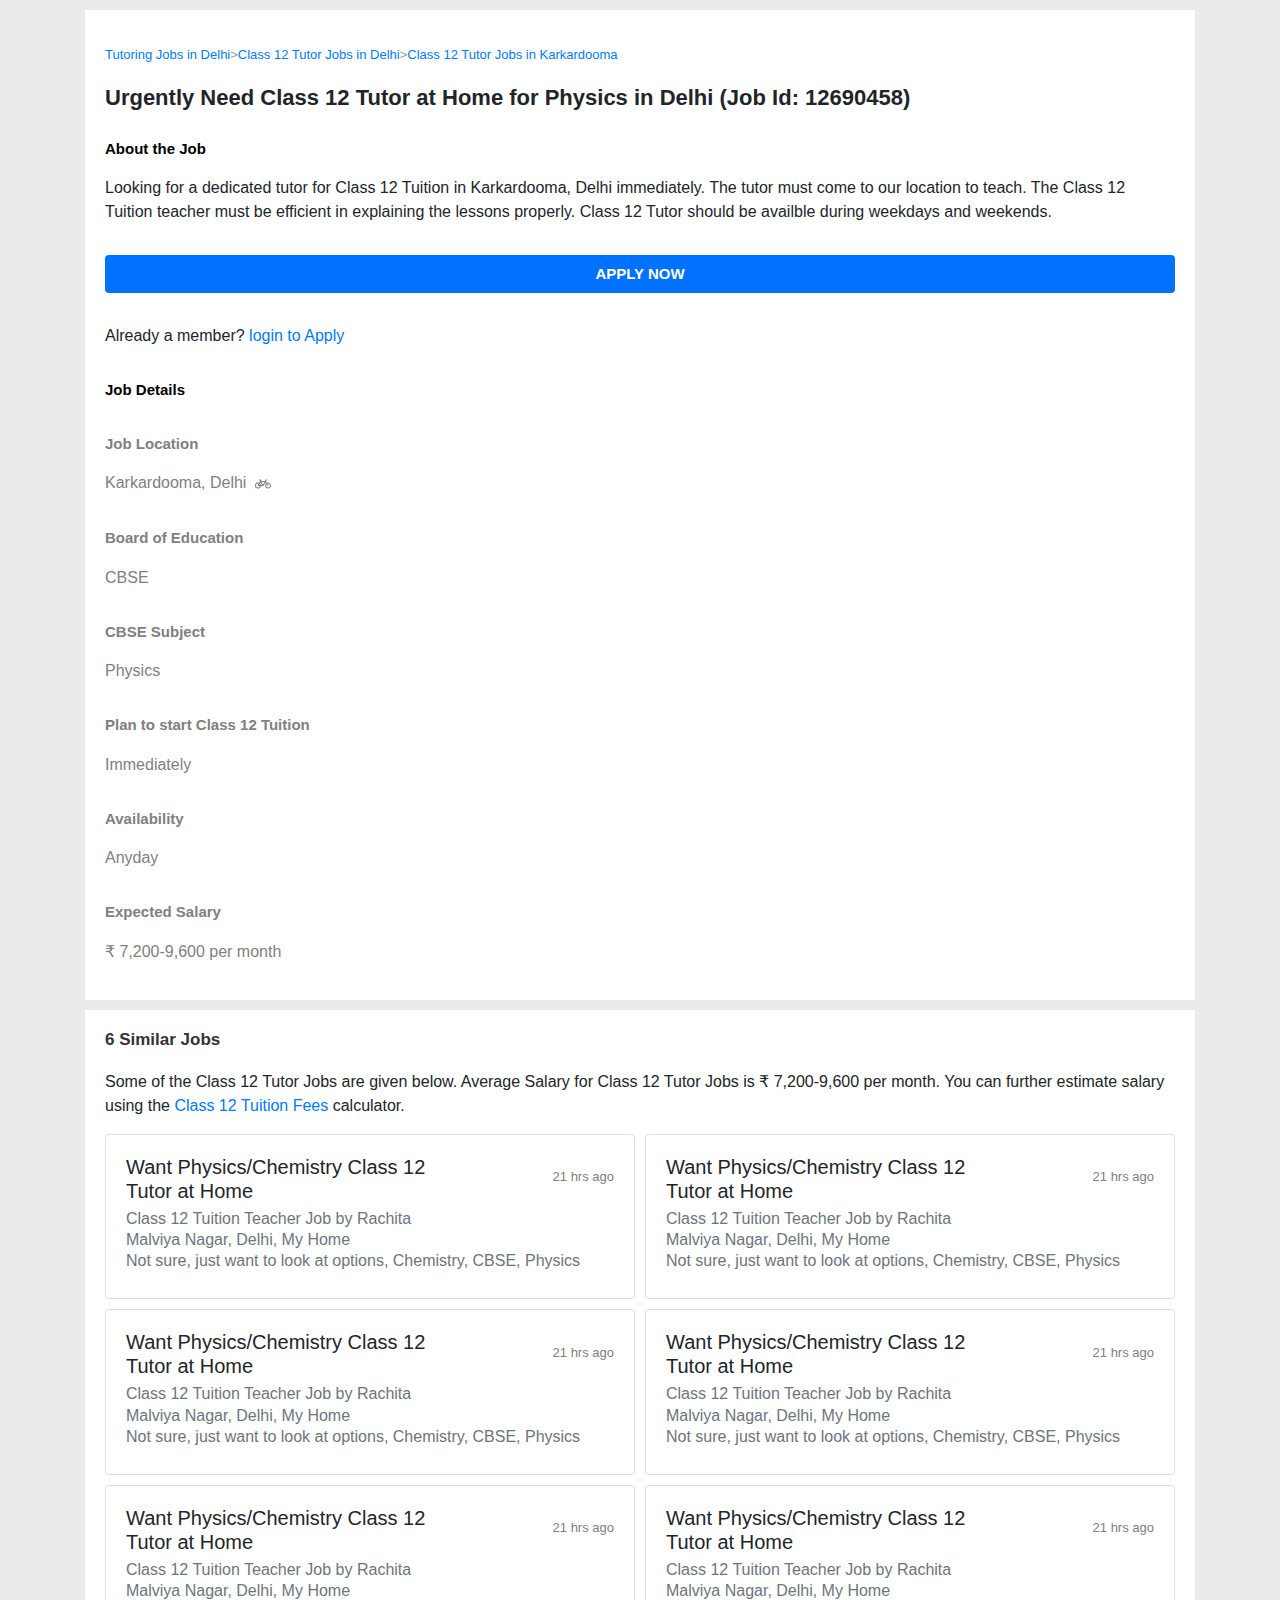
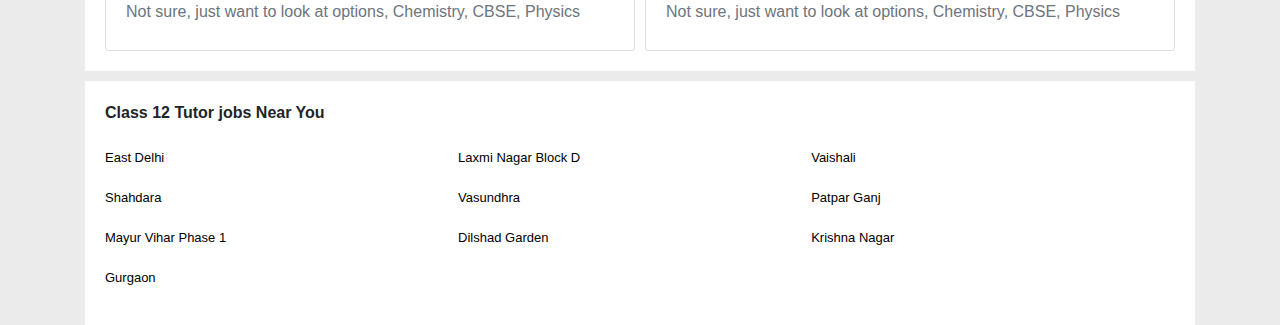
<file: index2.html>
<!doctype html>
<html lang="en">

<head>
    <!-- Required meta tags -->
    <meta charset="utf-8">
    <meta name="viewport" content="width=device-width, initial-scale=1, shrink-to-fit=no">

    <!-- Bootstrap CSS -->
    <link rel="stylesheet" href="https://cdn.jsdelivr.net/npm/bootstrap@4.3.1/dist/css/bootstrap.min.css"
        integrity="sha384-ggOyR0iXCbMQv3Xipma34MD+dH/1fQ784/j6cY/iJTQUOhcWr7x9JvoRxT2MZw1T" crossorigin="anonymous">
    <link rel="stylesheet" href="style.css">

    <title>Hello, world!</title>
    <style>
     
    </style>
</head>

<body>
    <div class="seoBgImg">
       
        <div>
            <div class="container " style="margin-top:10px;position: relative;">
                <div class="professional-block bg-white shadowDiv "  style="padding: 20px;">
                    <div class="breadcrumb " style="padding-left: 0px ;"> <a href="#">Tutoring Jobs in Delhi</a>&gt; <a href="#">Class 12 Tutor Jobs in Delhi </a>
                        &gt;
                        <a href="">Class 12 Tutor Jobs in Karkardooma</a> </div>

                        <h1 class="head-tag"> Urgently Need Class 12 Tutor at Home for Physics in Delhi (Job Id: 12690458)</h1>
                        <div class="container-body both">
                            <p class="details-head loud">About the Job</p>
                            <p class="details-info mt-15">Looking for a dedicated tutor for Class 12 Tuition in Karkardooma, Delhi immediately. The tutor must come to our location to teach. The Class 12 Tuition teacher must be efficient in explaining the lessons properly. Class 12 Tutor should be availble during weekdays and weekends.</p>
                            <div class="apply-block applyTop"> <p class="left-center"> <a href="" class="btn-block" style="color: white;">Apply Now</a> </p> <p class="left-center"> <span class="span-class">Already a member?</span> <a href="" class="btn-text">login to Apply</a> </p> </div>
                            <p class="details-head loud"><strong>Job Details</strong></p>
                            <div> <p class="details-head" style="color: gray;">Job Location</p> <p class="details-info" style="display:flex;color: grey;"> Karkardooma, Delhi &nbsp; <svg xmlns="http://www.w3.org/2000/svg" width="16" height="25" fill="currentColor" class="bi bi-bicycle" viewBox="0 0 16 16">
                                <path d="M4 4.5a.5.5 0 0 1 .5-.5H6a.5.5 0 0 1 0 1v.5h4.14l.386-1.158A.5.5 0 0 1 11 4h1a.5.5 0 0 1 0 1h-.64l-.311.935.807 1.29a3 3 0 1 1-.848.53l-.508-.812-2.076 3.322A.5.5 0 0 1 8 10.5H5.959a3 3 0 1 1-1.815-3.274L5 5.856V5h-.5a.5.5 0 0 1-.5-.5zm1.5 2.443-.508.814c.5.444.85 1.054.967 1.743h1.139L5.5 6.943zM8 9.057 9.598 6.5H6.402L8 9.057zM4.937 9.5a1.997 1.997 0 0 0-.487-.877l-.548.877h1.035zM3.603 8.092A2 2 0 1 0 4.937 10.5H3a.5.5 0 0 1-.424-.765l1.027-1.643zm7.947.53a2 2 0 1 0 .848-.53l1.026 1.643a.5.5 0 1 1-.848.53L11.55 8.623z"/>
                              </svg> </p> <p class="details-head" style="color: gray;">Board of Education</p> <p class="details-info" style="color: gray;"> CBSE </p> <p class="details-head" style="color: gray;">CBSE Subject</p> <p class="details-info" style="color: gray;"> Physics </p> <p class="details-head" style="color: gray;">Plan to start Class 12 Tuition</p> <p class="details-info" style="color: gray;"> Immediately </p> <p class="details-head" style="color: gray;">Availability</p> <p class="details-info" style="color: gray;">Anyday</p> </div>
                              <div> <p class="details-head" style="color: gray;">Expected Salary</p> <p class="details-info" style="color: gray;"> ₹ 7,200-9,600 per month </p> </div>
                        </div>
                   
                </div>

            </div>
            <div class="container " style="margin-top:10px;position: relative;">
                <div class="professional-block bg-white shadowDiv "  style="padding: 20px;">
                    <div class="filterTop"> <h2 class="detailTitle display-IB">6 Similar Jobs</h2> <div class="floatRight display-IB filterType"> <span class="icon-filter"> </span></div> </div>
                    <p class="fontSize15 mb-20"> Some of the Class 12 Tutor Jobs are given below. Average Salary for Class 12 Tutor Jobs is ₹ 7,200-9,600 per month. You can further estimate salary using the <a href=" " class="feeCategoryLink tvGrey bold fontSize15">Class 12 Tuition Fees</a> calculator. </p>
                    <div class="dogrid" style="display: grid;grid-template-columns: auto auto;gap: 10px;">
                        <div class="card" >
                            <div class="card-body">
                              <div style="display: flex;align-items: center;justify-content: space-between;"><h5 class="card-title" style="width: 340px;">Want Physics/Chemistry Class 12 Tutor at Home</h5><p  class="dohide"style="font-size: 13px;color: gray;">21 hrs ago</p></div>
                              <h6 class="card-subtitle mb-2 text-muted">Class 12 Tuition Teacher Job by Rachita</h6>
                              <h6 class="card-subtitle mb-2 text-muted"> Malviya Nagar, Delhi, My Home </h6>
                              <h6 class="card-subtitle mb-2 text-muted">  Not sure, just want to look at options, Chemistry, CBSE, Physics </h6>

                            
                            </div>
                          </div> 
                          <div class="card" >
                            <div class="card-body">
                              <div style="display: flex;align-items: center;justify-content: space-between;"><h5 class="card-title"style="width: 340px;">Want Physics/Chemistry Class 12 Tutor at Home</h5><p class="dohide" style="font-size: 13px;color: gray;">21 hrs ago</p></div>
                              <h6 class="card-subtitle mb-2 text-muted">Class 12 Tuition Teacher Job by Rachita</h6>
                              <h6 class="card-subtitle mb-2 text-muted"> Malviya Nagar, Delhi, My Home </h6>
                              <h6 class="card-subtitle mb-2 text-muted">  Not sure, just want to look at options, Chemistry, CBSE, Physics </h6>

                            
                            </div>
                          </div> 
                          <div class="card" >
                            <div class="card-body">
                              <div style="display: flex;align-items: center;justify-content: space-between;"><h5 class="card-title"style="width: 340px;">Want Physics/Chemistry Class 12 Tutor at Home</h5><p  class="dohide"style="font-size: 13px;color: gray;">21 hrs ago</p></div>
                              <h6 class="card-subtitle mb-2 text-muted">Class 12 Tuition Teacher Job by Rachita</h6>
                              <h6 class="card-subtitle mb-2 text-muted"> Malviya Nagar, Delhi, My Home </h6>
                              <h6 class="card-subtitle mb-2 text-muted">  Not sure, just want to look at options, Chemistry, CBSE, Physics </h6>

                            
                            </div>
                          </div> 
                          <div class="card" >
                            <div class="card-body">
                              <div style="display: flex;align-items: center;justify-content: space-between;"><h5 class="card-title"style="width: 340px;">Want Physics/Chemistry Class 12 Tutor at Home</h5><p class="dohide"style="font-size: 13px;color: gray;">21 hrs ago</p></div>
                              <h6 class="card-subtitle mb-2 text-muted">Class 12 Tuition Teacher Job by Rachita</h6>
                              <h6 class="card-subtitle mb-2 text-muted"> Malviya Nagar, Delhi, My Home </h6>
                              <h6 class="card-subtitle mb-2 text-muted">  Not sure, just want to look at options, Chemistry, CBSE, Physics </h6>

                            
                            </div>
                          </div> 
                          <div class="card" >
                            <div class="card-body">
                              <div style="display: flex;align-items: center;justify-content: space-between;"><h5 class="card-title"style="width: 340px;">Want Physics/Chemistry Class 12 Tutor at Home</h5><p class="dohide" style="font-size: 13px;color: gray;">21 hrs ago</p></div>
                              <h6 class="card-subtitle mb-2 text-muted">Class 12 Tuition Teacher Job by Rachita</h6>
                              <h6 class="card-subtitle mb-2 text-muted"> Malviya Nagar, Delhi, My Home </h6>
                              <h6 class="card-subtitle mb-2 text-muted">  Not sure, just want to look at options, Chemistry, CBSE, Physics </h6>

                            
                            </div>
                          </div> 
                          <div class="card" >
                            <div class="card-body">
                              <div style="display: flex;align-items: center;justify-content: space-between;"><h5 class="card-title"style="width: 340px;">Want Physics/Chemistry Class 12 Tutor at Home</h5><p class="dohide" style="font-size: 13px;color: gray;"> 21 hrs ago</p></div>
                              <h6 class="card-subtitle mb-2 text-muted">Class 12 Tuition Teacher Job by Rachita</h6>
                              <h6 class="card-subtitle mb-2 text-muted"> Malviya Nagar, Delhi, My Home </h6>
                              <h6 class="card-subtitle mb-2 text-muted">  Not sure, just want to look at options, Chemistry, CBSE, Physics </h6>

                            
                            </div>
                          </div> 
                    </div>
                    
                   
                </div>

            </div>
            <div class="container " style="margin-top:10px;position: relative;">
                <div class="professional-block bg-white shadowDiv "  style="padding: 20px;">
               <div>
                <div style="margin-bottom: 20px;">
                    <strong>  Class 12 Tutor jobs Near You</strong>
               </div>
               <div style="display:grid;grid-template-columns: 33% 33% 33%">
                  <div style="display: flex;flex-direction: column;">
                      <p><a href="" style="color:black;font-size:13px;line-height:2px">   East Delhi   </a></p>
                      <p><a href="" style="color:black;font-size:13px;line-height:2px">    Shahdara    </a></p>
                      <p><a href="" style="color:black;font-size:13px;line-height:2px">    Mayur Vihar Phase 1    </a></p>
                      <p><a href="" style="color:black;font-size:13px;line-height:2px">   Gurgaon   </a></p>

                  </div>
                  <div style="display: flex;flex-direction: column;">
                      <p><a href="" style="color:black;font-size:13px;line-height:2px">    Laxmi Nagar Block D    </a></p>
                      <p><a href="" style="color:black;font-size:13px;line-height:2px">     Vasundhra     </a></p>
                      <p><a href="" style="color:black;font-size:13px;line-height:2px">     Dilshad Garden     </a></p>

                  </div>
                  <div style="display: flex;flex-direction: column;">
                      <p><a href="" style="color:black;font-size:13px;line-height:2px">     Vaishali     </a></p>
                      <p><a href="" style="color:black;font-size:13px;line-height:2px">      Patpar Ganj      </a></p>
                      <p><a href="" style="color:black;font-size:13px;line-height:2px">      Krishna Nagar      </a></p>

                  </div>
                  
               </div>
               </div>
                   
                </div>

            </div>
        </div>
      
        <!-- Optional JavaScript -->
        <!-- jQuery first, then Popper.js, then Bootstrap JS -->
        <script src="https://code.jquery.com/jquery-3.3.1.slim.min.js"
            integrity="sha384-q8i/X+965DzO0rT7abK41JStQIAqVgRVzpbzo5smXKp4YfRvH+8abtTE1Pi6jizo"
            crossorigin="anonymous"></script>
        <script src="https://cdn.jsdelivr.net/npm/popper.js@1.14.7/dist/umd/popper.min.js"
            integrity="sha384-UO2eT0CpHqdSJQ6hJty5KVphtPhzWj9WO1clHTMGa3JDZwrnQq4sF86dIHNDz0W1"
            crossorigin="anonymous"></script>
        <script src="https://cdn.jsdelivr.net/npm/bootstrap@4.3.1/dist/js/bootstrap.min.js"
            integrity="sha384-JjSmVgyd0p3pXB1rRibZUAYoIIy6OrQ6VrjIEaFf/nJGzIxFDsf4x0xIM+B07jRM"
            crossorigin="anonymous"></script>
</body>

</html>
</file>
<file: style.css>
body{
    background: #ecebeb;
}
.header{
    position: absolute;
    top: 0px;
    left: 0px;
    min-height: 450px;
}
.header-content{
    text-align: center;
    width: 100vw;
    color: #fff;
    margin: 150px auto 0px;
    z-index: 9999;
    background: rgba(0, 0, 0, 0.57);
    padding: 20px 25px;
    border-radius: 4px;
}
.seoBgImg{
    background-size: cover;
    width: 100%;
    height: 100%;
    position: absolute;
    background-position: center center;
}
.join-now{
    background: #0072FF;
    border: 1px solid #0072FF;
    border-radius: 4px;
    padding: 8px 33px;
    color: #fff;
    font-size: 16px;
    margin-top: 8px;
    text-decoration: none;
    text-transform: uppercase;
}
.breadcrumb {
    padding: 15px 12px;
    font-size: 13px;
    color: #9b9b9b;
    text-align: left;
    font-weight: normal;
    font-size: 13px;
    margin-bottom: 0px !important;
    color: #9b9b9b;
    padding: 15px 20px 20px;
    margin-top: 0px;
    position: relative;
    background: #fff;
}
.professionals-heading{
    font-family: OpenSans-Semibold;
    font-size: 22px;
    color: #333333;
    line-height: 30px;
    text-align: center;
    padding: 25px 0px;
}
.full-width{
    width: 100%;
    float: left;
    margin: 0px 0px 17px;
}
.block1{
    width: 33%;
    float: left;
    padding: 0px 10px;
}


.icon-border {
    background-color: #FAFAFA;
    border-radius: 50%;
    border: 1px solid #919191;
    max-width: 91px;
    height: 90px;
    margin: 0 auto;
    align-items: center;
    display: flex;
    justify-content: center;
}
.place {
    margin: 0px;
    font-size: 16px;
    color: #333333;
    line-height: 30.87px;
    margin-top: 5px;
    text-align: center;
}

.cont {
    font-size: 13px;
    color: #666666;
    text-align: center;
    margin: 0 15px !important;
}
.btn-profile {
    background: #0072FF;
    border-radius: 4px;
    font-size: 16px;
    color: #FFFFFF;
    line-height: 22px;
    text-align: center;
    border: none;
    padding: 10px 15px;
    margin: 20px 0px;
    display: block;
    text-decoration: none;
    text-transform: uppercase;
    font-weight: 600;
}
.container-block1{
    width: 850px;
    float: left;
}
.container-div{
    background-color: #fff;
    margin-bottom: 10px;
    float: left;
    width: 100%;
}
.req-header {
    border-bottom: 1px solid #E6E6E6;
    float: left;
    width: 100%;
    padding: 20px 0px;
}

.clearfix {
    clear: both;
    zoom: 1;
}
.recent-req {
    text-align: left;
    font-size: 20px;
    font-weight: 600;
    width: auto;
    float: left;
    padding-left: 35px;
    color: #444444;
    max-width: 550px;
}
p.recent-req-sub {
    clear: left;
    text-align: left;
    margin-left: 35px;
    font-size: 13px;
}
.searchDetail {
    padding: 19px 15px 17px 89px;
    position: relative;
    min-height: 41px;
    cursor: pointer;
}
.firstLetter {
    height: 35px;
    width: 40px;
    background-color: #f06292;
    border-radius: 100%;
    font-size: 15px;
    text-align: center;
    color: #fff;
    padding-top: 5px;
    font-weight: 600;
    margin-right: 16px;
    position: absolute;
    left: 33px;
}
.searchText {
    float: left;
    width: 100%;
}
.searchCourse, .searchLoc, .searchPrefer {
    font-size: 12px;
    overflow: hidden;
    white-space: nowrap;
    text-overflow: ellipsis;
    max-width: 80%;
    clear: left;
    margin-top: 2px;
    line-height: 19px;
    color: #666;
    text-align: left;
}
.searchLoc, .searchPrefer {
    font-size: 12px;
    overflow: hidden;
    white-space: nowrap;
    text-overflow: ellipsis;
    max-width: 80%;
    clear: left;
    margin-top: 2px;
    line-height: 19px;
    color: #666;
    text-align: left;
}
.ellipsisLines {
    height: 40px;
    line-height: 20px;
    overflow: hidden;
    white-space: normal;
    text-overflow: initial;
}
.searchPost {
    font-size: 12px;
    color: #666;
    padding: 2px 6px;
    border-radius: 4px;
    position: absolute;
    right: 24px;
    top: 40px;
}
/* /// */
.ellipsisLines {
    height: 40px;
    line-height: 20px;
    overflow: hidden;
    white-space: normal;
    text-overflow: initial;
}

.searchCourse, .searchLoc, .searchPrefer {
    font-size: 12px;
    overflow: hidden;
    white-space: nowrap;
    text-overflow: ellipsis;
    max-width: 80%;
    clear: left;
    margin-top: 2px;
    line-height: 19px;
    color: #666;
    text-align: left;
}
p.signupPost a {
    position: absolute;
    right: 18px;
    bottom: 38px;
    text-decoration: none;
    color: #0072ff;
}
.container-block2 {
    width: 245px;
    float: right;
}
.seoJobPageScroller {
    width: 245px;
    height: auto;
    background-color: #fff;
    padding: 20px;
    font-size: 13px;
    box-sizing: border-box;
    text-align: left;
}
.primaryButton, .primaryButton:hover {
    background: #0072FF;
    border: 0px;
    border-radius: 4px;
    color: #FFFFFF !important;
    text-decoration: none;
    padding: 7px 15px;
    text-transform: uppercase !important;
}
.yourprofile{
    display: flex;
    align-items: center;
    justify-content: space-between;
}
/* second page */
.head-tag{
    font-size: 22px;
    font-weight: bold;
    line-height: 25px;
    max-width: 850px;
    padding-bottom: 5px;
}
.details-head {
    padding-top: 15px;
    font-size: 15px;
    font-weight: 300;
    color: #000;
    font-weight: 600;
}
.btn-block {
    background: #0072FF;
    border-radius: 4px;
    font-size: 15px;
    color: #FFFFFF;
    line-height: 18px;
    text-align: center;
    border: none;
    padding: 10px 15px;
    margin: 15px 0px;
    display: inline-block;
    text-decoration: none;
    text-transform: uppercase;
    font-weight: 600;
}
.detailTitle {
    font-size: 17px;
    color: #333;
    font-weight: 600;
    margin-bottom: 20px;
}
/* second page */

@media screen and (max-width: 1200px)  {
    .seoJobPageScroller{
       display: none;
    }
    .container-block1 {
        width: 100%;
    }
    .dogrid{
        grid-template-columns: auto!important;
    }
    .card-title{
        width: auto !important;
    }
}
@media screen and (max-width:950px)  {
    .block1 {
        width: 100%;
        padding: 10px 0px;
    }
    .recent-req {
        padding-left: 15px;
    }
    p.recent-req-sub {
        margin: 20px 17px !important;
    }
}
@media screen and (max-width:768px)  {
    .seoJobPageScroller{
       display: none;
    }
    .container-block1 {
        width: 100%;
    }

}
@media screen and (max-width:520px)  {
    .yourprofile{
        flex-direction: column;
    }
    .dohide{
        display:none;

    }

}
</file>
